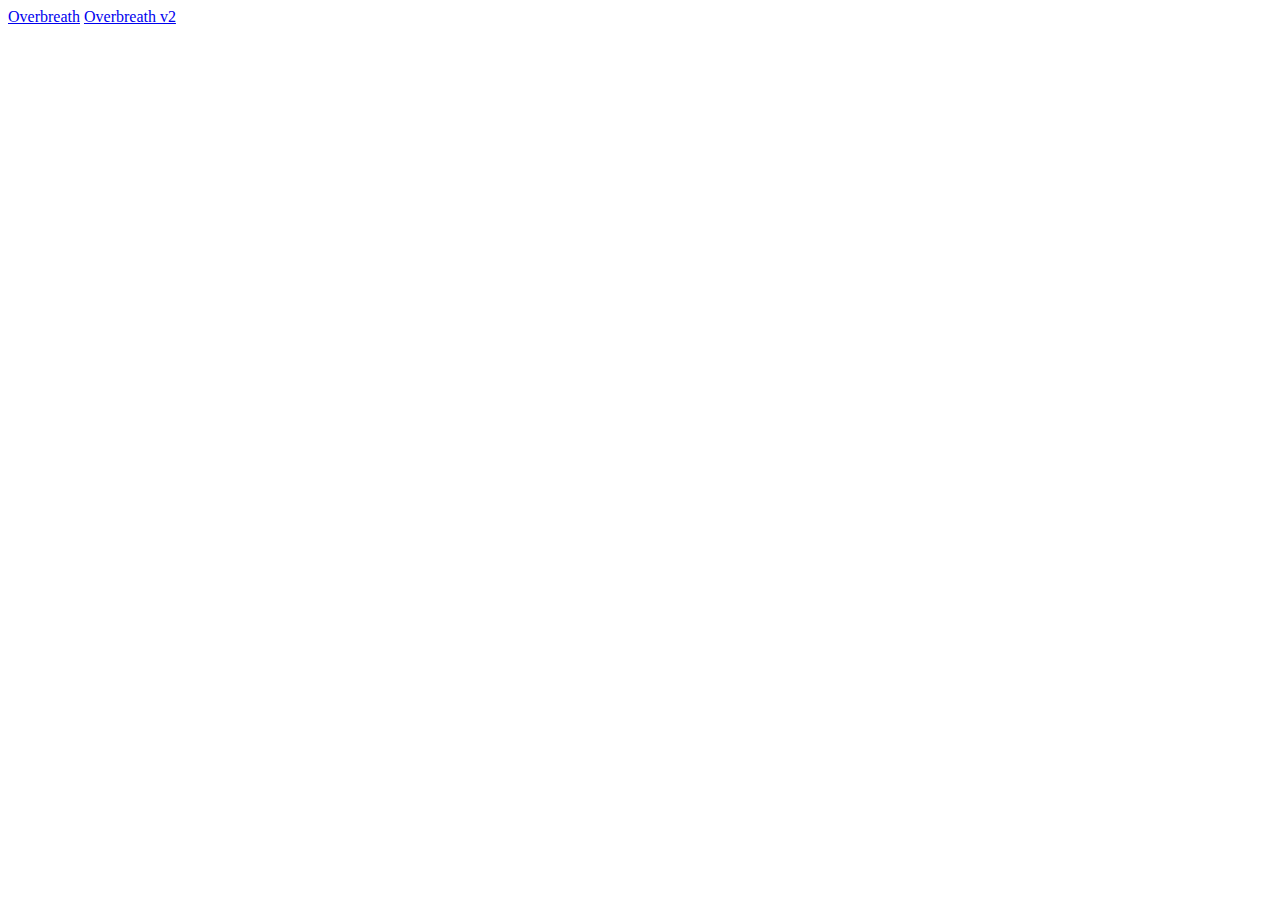
<file: index.html>
<!DOCTYPE html>
<html lang="en">

<head>
   <meta charset="UTF-8">
   <meta http-equiv="X-UA-Compatible" content="IE=edge">
   <meta name="viewport" content="width=device-width, initial-scale=1.0">
   <title>css-godown:startracex.github.io</title>
</head>

<body>
   <a href="./overbreth.html">Overbreath</a>
   <a href="./overbrethv2.html">Overbreath v2</a>
   <script>
      if (window.location.href == "https://startracex.github.io/css-godown/") {
         document.querySelectorAll("a").forEach(a => {
            a.href = "/css-godown" + a.pathname
         })
      }
   </script>
</body>

</html>
</file>
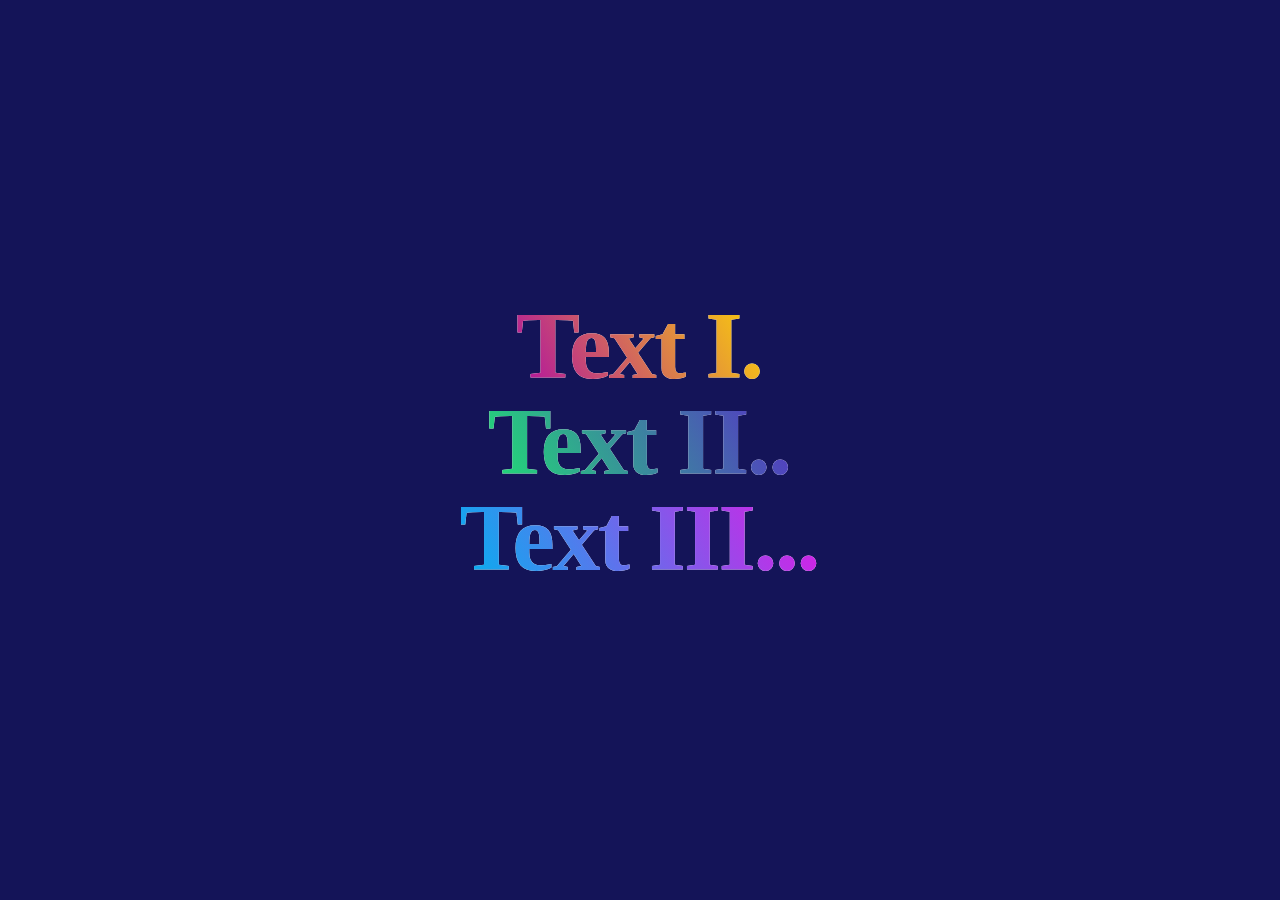
<file: overbreth.html>
<link rel="stylesheet" href="./css/reset.css">
<link rel="stylesheet" href="./css/overbreath.css">

<body style="display: flex; align-items: center; justify-content: center; height: 100vh;">
    <div class="overbreath">
        <span class="overbreathpart">
            <span class="overbreathtext">Text I.</span>
        </span>
        <span class="overbreathpart">
            <span class="overbreathtext">Text II..</span>
        </span>
        <span class="overbreathpart">
            <span class="overbreathtext">Text III...</span>
        </span>
    </div>
</body>
</file>
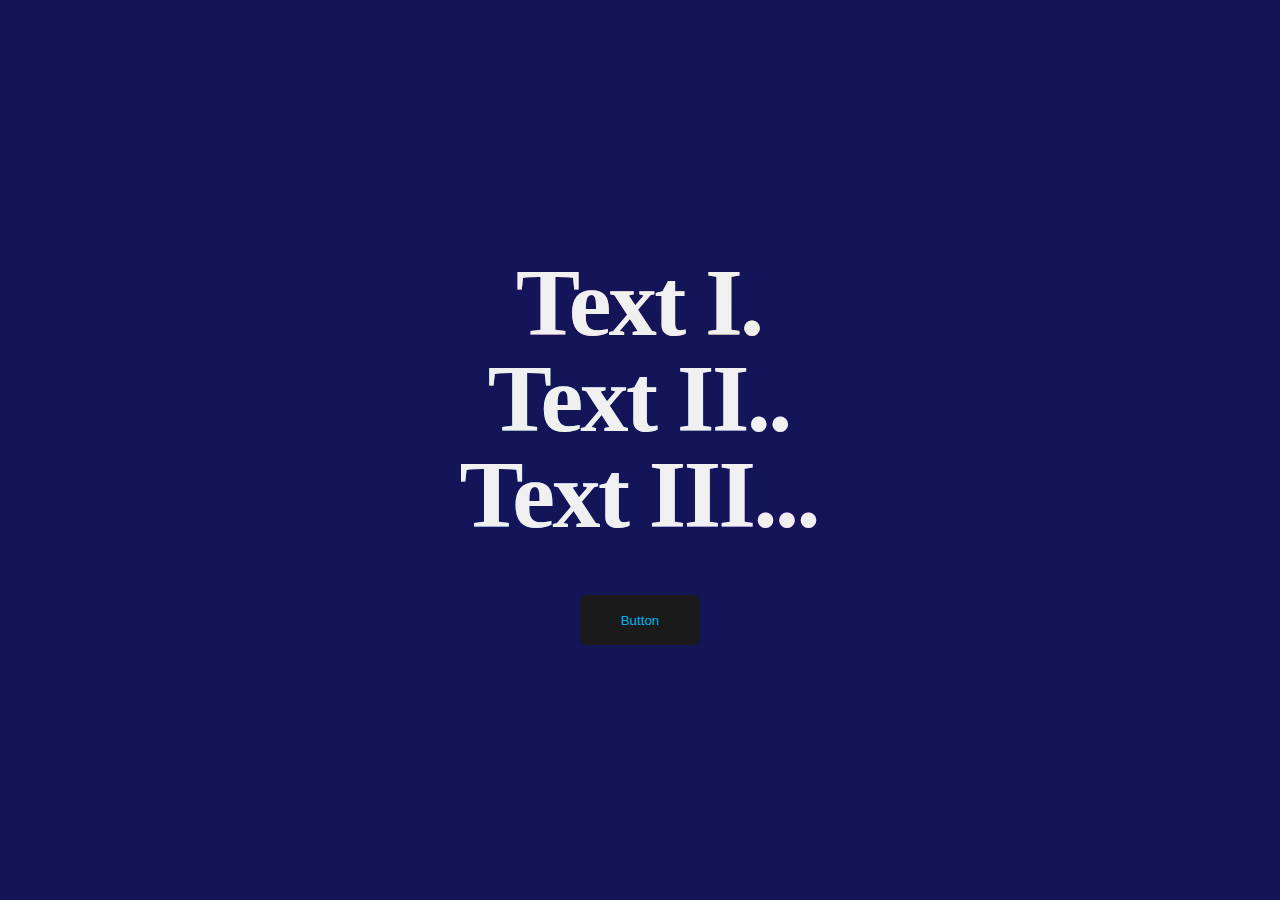
<file: overbrethv2.html>
<link rel="stylesheet" href="./css/reset.css">
<link rel="stylesheet" href="./css/overbreathv2.css">

<body style="display: flex;flex-direction: column;justify-content: center;align-items: center;height: 100%;margin:0;">
   <div class="overbreath">
      <span class="overbreathpart">
         <span class="overbreathroot">Text I.</span>
         <span class="overbreathtext">Text I.</span>
      </span>
      <span class="overbreathpart">
         <span class="overbreathroot">Text II..</span>
         <span class="overbreathtext">Text II..</span>
      </span>
      <span class="overbreathpart">
         <span class="overbreathroot">Text III...</span>
         <span class="overbreathtext">Text III...</span>
      </span>
   </div>
   <hr class="overbreathflow" style="border: 0; width: 200px; height: 20px;" />
   <div class="overbreathbord">
      <div class="overbreathflow"></div>
      <button class="overbreathbutton">
         Button
      </button>
   </div>
</body>
</file>
<file: css/overbreath.css>
body {
   background-color: rgb(20, 20, 88);
}

.overbreath {
   color: rgb(240, 240, 240);
}

.overbreath {
   
   margin-bottom: 1em;
   display: flex;
   flex-direction: column;
}

.overbreathpart:before {
   width: 100%;
   position: absolute;
   left: 0;
}

@media screen and (min-width:1440px) {
   .overbreath {
      width: fit-content;
      margin-left: auto;
      margin-right: auto;
      flex-direction: row;
   }

   .overbreath .overbreathpart::before {
      width: auto;
      left: auto;
   }
}

.overbreath .overbreathpart:nth-child(1) .overbreathtext {
   animation: ke_overbreathtext1 8s infinite;
   background-image: linear-gradient(60deg, #AE0CA5, #FFD802);
}

.overbreath .overbreathpart:nth-child(2) .overbreathtext {
   animation: 8s ease 0s infinite normal none running ke_overbreathtext2;
   background-image: linear-gradient(60deg, #1fe173, #582bca);
}

.overbreath .overbreathpart:nth-child(3) .overbreathtext {
   animation: 8s ease 0s infinite normal none running ke_overbreathtext3;
   background-image: linear-gradient(60deg, #00b4f0, #e614e6);
}

.overbreath .overbreathpart {
   display: block;
   text-align: center;
}

.overbreath .overbreathtext,
.overbreath .overbreathpart::before {
   box-sizing: border-box;
   padding-right: 2.5px;
   letter-spacing: -2.5px;
   background-clip: text;
   -webkit-background-clip: text;
   line-height: 1;
   font-weight: 800;
   font-size: clamp(4.5rem, 10vw, 6rem);
}


.overbreath .overbreathtext {
   position: relative;
   box-sizing: border-box;
   -webkit-text-fill-color: transparent;
}

.overbreath .overbreathpart:nth-child(1)::before {
   content: "Text I.";
   animation: ke_overbreath1 8s infinite
}

.overbreath .overbreathpart:nth-child(2)::before {
   content: "Text II..";
   animation: ke_overbreath2 8s infinite
}

.overbreath .overbreathpart:nth-child(3):before {
   content: "Text III...";
   animation: ke_overbreath3 8s infinite
}

@keyframes ke_overbreathtext1 {

   0%,
   16.667%,
   to {
      opacity: 1
   }

   33.333%,
   83.333% {
      opacity: 0
   }
}

@keyframes ke_overbreathtext2 {

   0%,
   to {
      opacity: 0
   }

   33.333%,
   50% {
      opacity: 1
   }

   16.667%,
   66.667% {
      opacity: 0
   }
}

@keyframes ke_overbreathtext3 {

   0%,
   50%,
   to {
      opacity: 0
   }

   66.667%,
   83.333% {
      opacity: 1
   }
}

@keyframes ke_overbreath1 {

   0%,
   16.667%,
   to {
      opacity: 0
   }

   25%,
   91.667% {
      opacity: 1
   }
}


@keyframes ke_overbreath2 {

   0%,
   to {
      opacity: 1
   }

   33.333%,
   50% {
      opacity: 0
   }

   25%,
   58.333% {
      opacity: 1
   }
}

@keyframes ke_overbreath3 {

   0%,
   58.333%,
   91.667%,
   to {
      opacity: 1
   }

   66.667%,
   83.333% {
      opacity: 0
   }
}
</file>
<file: css/overbreathv2.css>
:root {
   --text: rgb(240, 240, 240);
   --surface: rgb(20, 20, 88);
   --prop: #1a1a1a;
   --ov-1-1: #AE0CA5;
   --ov-1-2: #FFD802;
   --ov-2-1: #1fe173;
   --ov-2-2: #582bca;
   --ov-3-1: #00b4f0;
   --ov-3-2: #e614e6;
   --ov-deg: 60deg;
   --ov-1: linear-gradient(var(--ov-deg), var(--ov-1-1), var(--ov-1-2));
   --ov-2: linear-gradient(var(--ov-deg), var(--ov-2-1), var(--ov-2-2));
   --ov-3: linear-gradient(var(--ov-deg), var(--ov-3-1), var(--ov-3-2));
}

:where(*) {
   transition: all .375s ease-in-out;
}

body {
   background-color: var(--surface);
}

button:hover {
   background-color: transparent !important;
}

/* --- */

.overbreathbord {
   position: relative;
   width: 120px;
   height: 50px;
   border-radius: .375em;
   overflow: hidden;
   /* background-color: #1a1a1a; */
   background-color: var(--prop);
}

.overbreathbord .overbreathbutton {
   --edge: 8.5px;
   color: var(--ov-3-1);
   border-radius: inherit;
   width: calc(100% - var(--edge) - 1.2px);
   height: calc(100% - var(--edge));
   border: 0;
   position: absolute;
   left: 0;
   top: 0;
   right: 0;
   bottom: 0;
   margin: auto;
   background-color: inherit;
}


.overbreath {
   /* color: rgb(240, 240, 240); */
   color: var(--text);
   margin-bottom: 1em;
   display: flex;
   flex-direction: column;
   align-items: center;
}

.overbreath .overbreathpart {
   display: block;
   position: relative;
}

.overbreath .overbreathroot {
   position: absolute;
   top: 0;
}

@media screen and (min-width:1440px) {
   .overbreath {
      width: fit-content;
      margin-left: auto;
      margin-right: auto;
      flex-direction: row;
   }

}

.overbreath .overbreathpart:nth-child(1) .overbreathtext {
   animation: ke_overbreathtext1 8s infinite;
   /* background-image: linear-gradient(60deg, #AE0CA5, #FFD802); */
   background-image: var(--ov-1)
}

.overbreath .overbreathpart:nth-child(2) .overbreathtext {
   animation: 8s ease 0s infinite normal none running ke_overbreathtext2;
   /* background-image: linear-gradient(60deg, #1fe173, #582bca); */
   background-image: var(--ov-2)
}

.overbreath .overbreathpart:nth-child(3) .overbreathtext {
   animation: 8s ease 0s infinite normal none running ke_overbreathtext3;
   /* background-image: linear-gradient(60deg, #00b4f0, #e614e6); */
   background-image: var(--ov-3)
}

.overbreath .overbreathtext,
.overbreath .overbreathroot {
   box-sizing: border-box;
   padding-right: 2.5px;
   letter-spacing: -2.5px;
   width: fit-content;
   background-clip: text;
   -webkit-background-clip: text;
   line-height: 1;
   font-weight: 800;
   font-size: clamp(4.5rem, 10vw, 6rem);
}

.overbreath .overbreathtext {
   box-sizing: border-box;
   -webkit-text-fill-color: transparent;
}

.overbreath .overbreathpart:nth-child(1) .overbreathroot {
   animation: ke_overbreath1 8s infinite
}

.overbreath .overbreathpart:nth-child(2) .overbreathroot {
   animation: ke_overbreath2 8s infinite
}

.overbreath .overbreathpart:nth-child(3) .overbreathroot {
   animation: ke_overbreath3 8s infinite
}

@keyframes ke_overbreathtext1 {

   0%,
   16.667%,
   to {
      opacity: 1
   }

   33.333%,
   83.333% {
      opacity: 0
   }
}

@keyframes ke_overbreathtext2 {

   0%,
   to {
      opacity: 0
   }

   33.333%,
   50% {
      opacity: 1
   }

   16.667%,
   66.667% {
      opacity: 0
   }
}

@keyframes ke_overbreathtext3 {

   0%,
   50%,
   to {
      opacity: 0
   }

   66.667%,
   83.333% {
      opacity: 1
   }
}

@keyframes ke_overbreath1 {

   0%,
   16.667%,
   to {
      opacity: 0
   }

   25%,
   91.667% {
      opacity: 1
   }
}

@keyframes ke_overbreath2 {

   0%,
   to {
      opacity: 1
   }

   33.333%,
   50% {
      opacity: 0
   }

   25%,
   58.333% {
      opacity: 1
   }
}

@keyframes ke_overbreath3 {

   0%,
   58.333%,
   91.667%,
   to {
      opacity: 1
   }

   66.667%,
   83.333% {
      opacity: 0
   }
}

.overbreathflow {
   animation: 8s linear infinite breathflow;
   height: 100%;
   width: 100%;
}


@keyframes breathflow {

   0%,
   100% {
      opacity: 1;
      /* background-image: linear-gradient(60deg, #AE0CA5, #FFD802); */
      background-image: var(--ov-1)
   }

   33.33% {
      opacity: 1;
      background-image: var(--ov-2)
   }

   16.66%,
   50.33%,
   83% {
      opacity: 0;
   }

   66.67% {
      opacity: 1;
      background-image: var(--ov-3)
   }
}
</file>
